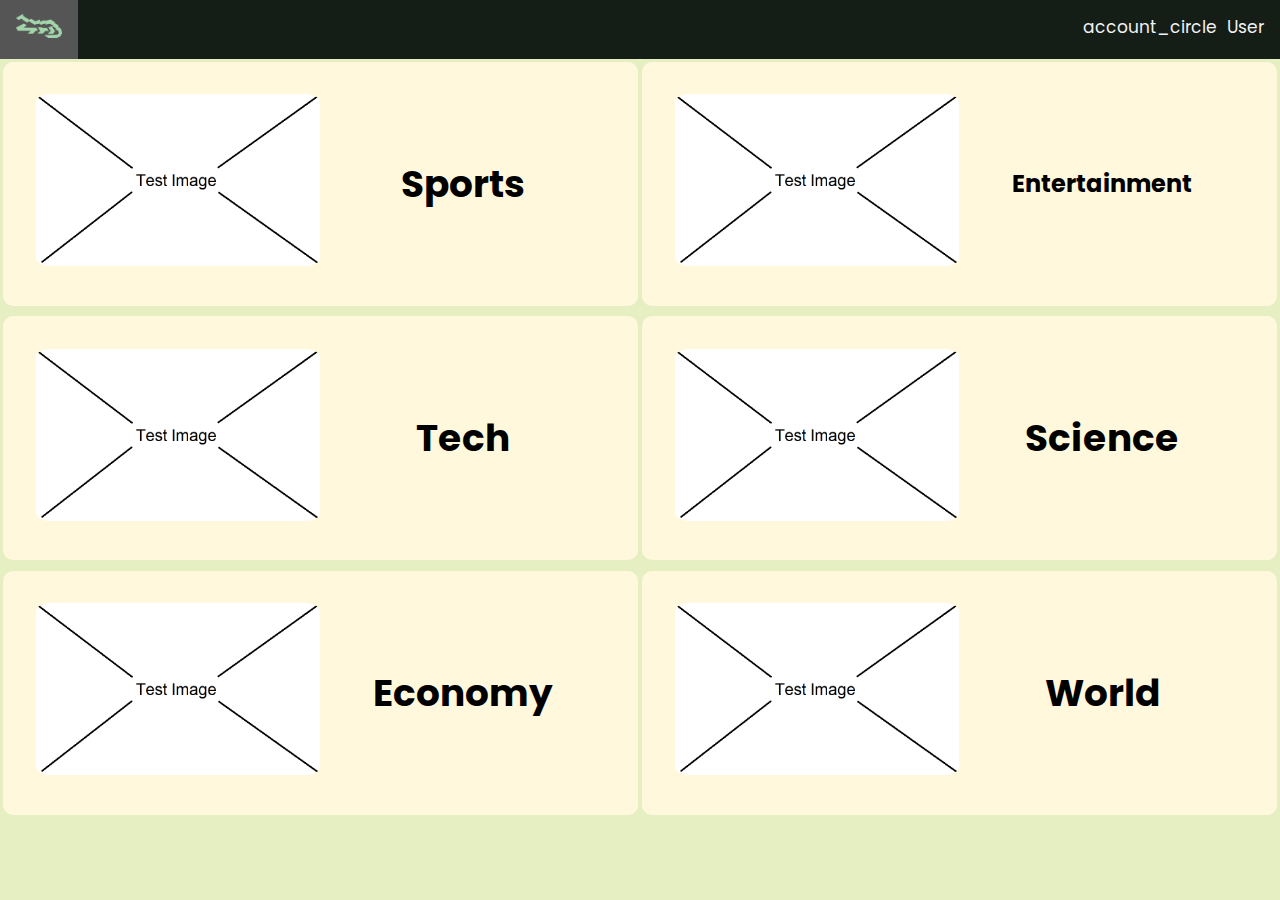
<file: Pages/allicat-list.html>
<!DOCTYPE html>
<html lang="en">
<head>
    <meta charset="UTF-8">
    <meta name="viewport" content="width=device-width,initial-scale=1.0">
    <title>Browse Category</title>
    <link href="../Stylesheets/allicat-list.css" rel="stylesheet">
    <link rel="stylesheet" href="https://fonts.sandbox.google.com/css2?family=Material+Symbols+Outlined:opsz,wght,FILL,GRAD@48,400,0,0" />
    <script src="../Scripts/allicat-list.js"></script>
</head>
<body>
<div class="topnav" id="myTopnav">
    <a href="../Pages/allimain.html"><img src="../Assets/alligatorLogo.png" class="navbar__alligator-icon"></a>
    <a href="#User" style="float:right"><span class="material-symbols-outlined">account_circle</span><p class="dropdown-context__text">User</p></a>
    <a href="javascript:void(0);" class="icon" onclick="navBarFunction()"><span class="material-symbols-outlined">menu</span></a>
</div>

<div class="catlist">
    <table>
        <td class="responsive">
            <table class="cat-card">
                <td class="cat-pic"><img src="../Assets/news-icon__placeholder.png"></td>
                <td class="catitles"><h3>Sports</h3></td>
            </table>
        </td>
        <td class="responsive">
            <table class="cat-card">
                <td class="cat-pic"><img src="../Assets/news-icon__placeholder.png" class="catograph"></td>
                <td class="catitles"><h3 id="ent">Entertainment</h3></td>
            </table>
        </td>
        <tr>
            <td class="responsive">
                <table class="cat-card">
                    <td class="cat-pic"><img src="../Assets/news-icon__placeholder.png" class="catograph"></td>
                    <td class="catitles"><h3>Tech</h3></td>
                </table>
            </td>
            <td class="responsive">
                <table class="cat-card">
                    <td class="cat-pic"><img src="../Assets/news-icon__placeholder.png" class="catograph"></td>
                    <td class="catitles"><h3>Science</h3></td>
                </table>
            </td>
        </tr>
        <tr>
            <td class="responsive">
                <table class="cat-card">
                    <td class="cat-pic"><img src="../Assets/news-icon__placeholder.png" class="catograph"></td>
                    <td class="catitles"><h3>Economy</h3></td>
                </table>
            </td>
            <td class="responsive">
                <table class="cat-card">
                    <td class="cat-pic"><img src="../Assets/news-icon__placeholder.png" class="catograph"></td>
                    <td class="catitles"><h3>World</h3></td>
                </table>
            </td>
        </tr>
    </table>
</div>

</body>
</html>
</file>
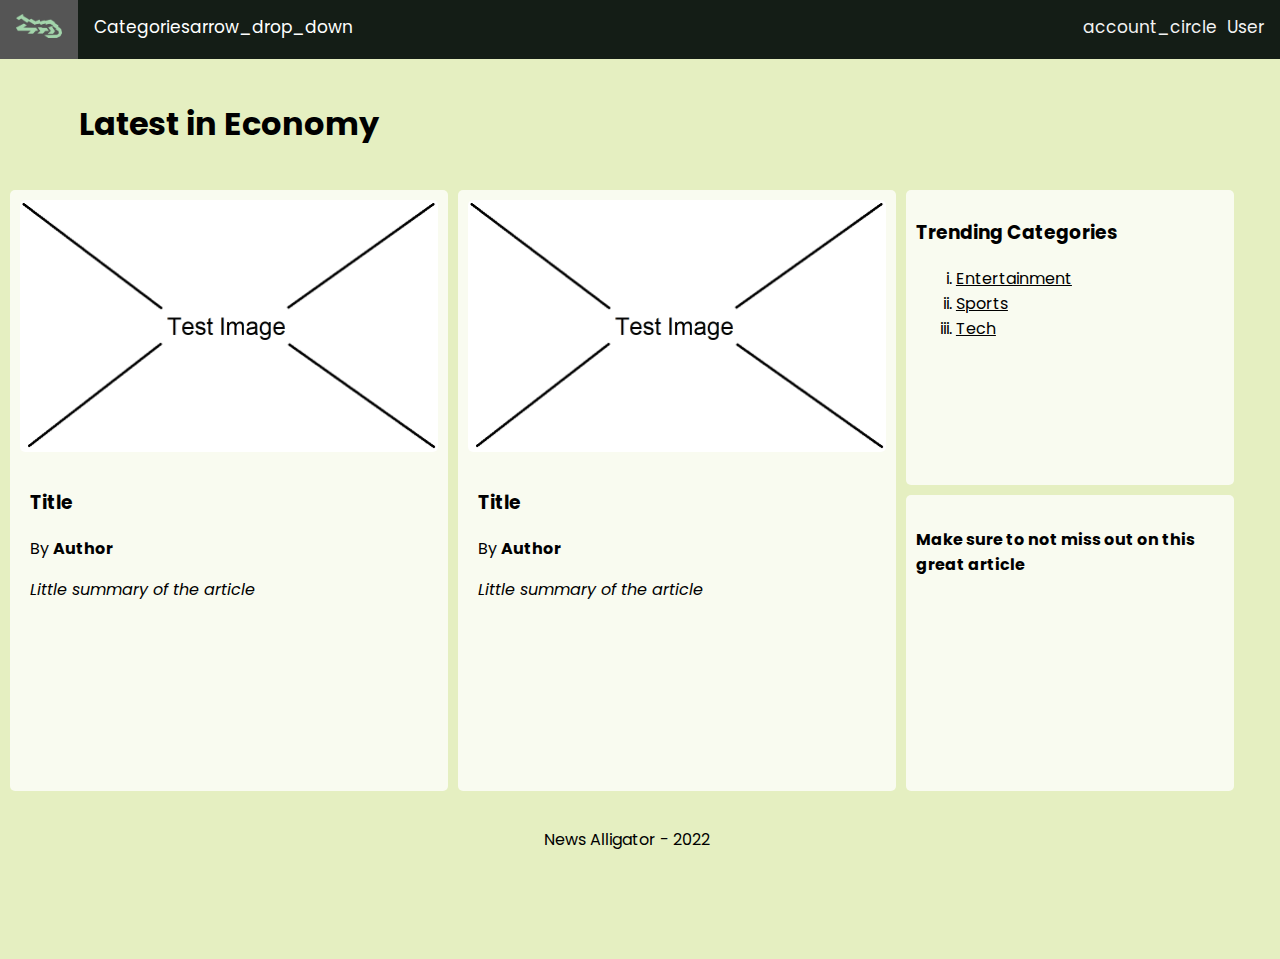
<file: Pages/allicat_eco.html>
<!DOCTYPE html>
<html lang="en">
<head>
    <meta charset="UTF-8">
    <meta name="viewport" content="width=device-width,initial-scale=1.0">
    <title>Economy Category</title>
    <link href="../Stylesheets/allicat_eco.css" rel="stylesheet">
    <link rel="stylesheet" href="https://fonts.sandbox.google.com/css2?family=Material+Symbols+Outlined:opsz,wght,FILL,GRAD@48,400,0,0" />
    <script src="../Scripts/allicat-list.js"></script>
</head>
<body>
<div class="topnav" id="myTopnav">
    <a href="../Pages/allimain.html"><img src="../Assets/alligatorLogo.png" class="navbar__alligator-icon"></a>
    <div class="dropdown">
        <button class="dropbtn">Categories<span class="material-symbols-outlined">arrow_drop_down</span></button>
        <div class="dropdown-content">
            <a href="#"><span class="material-symbols-outlined">theater_comedy</span><p class="dropdown-context__text">Entertainment</p></a>
            <a href="#"><span class="material-symbols-outlined">sports_soccer</span><p class="dropdown-context__text">Sport</p></a>
            <a href="#"><span class="material-symbols-outlined">science</span><p class="dropdown-context__text">Science</p></a>
            <a href="#"><span class="material-symbols-outlined">memory</span><p class="dropdown-context__text">Tech</p></a>
            <a href="#"><span class="material-symbols-outlined">attach_money</span><p class="dropdown-context__text">Economics</p></a>
            <a href="#"><span class="material-symbols-outlined">public</span><p class="dropdown-context__text">World</p></a>
        </div>
    </div>
    <a href="#User" style="float:right"><span class="material-symbols-outlined">account_circle</span><p class="dropdown-context__text">User</p></a>
    <a href="javascript:void(0);" class="icon" onclick="navBarFunction()"><span class="material-symbols-outlined">menu</span></a>
</div>
<div class="container">
    <div class="eco">
        <h1>Latest in Economy</h1>
    </div>

    <div class="art1">
        <img src="../Assets/news-icon__placeholder.png" id="img1" class="images">
        <div id="info1" class="info">
            <h3>Title</h3>
            <p>By <strong>Author</strong></p>
            <p><em>Little summary of the article</em></p>
        </div>
    </div>
    <div class="art2">
        <img src="../Assets/news-icon__placeholder.png" id="img2" class="images">
        <div id="info2" class="info">
            <h3>Title</h3>
            <p>By <strong>Author</strong></p>
            <p><em>Little summary of the article</em></p>
        </div>
    </div>
    <div class="t-cats">
        <h3>Trending Categories</h3>
        <ol type="i">
            <a href="#"><li>Entertainment</li></a>
            <a href="#"><li>Sports</li></a>
            <a href="#"><li>Tech</li></a>
        </ol>
    </div>
    <div class="rec">
        <h4>Make sure to not miss out on this great article</h4>
    </div>
    <div class="footer">
        <p>News Alligator - 2022</p>
    </div>
</div>

</body>
</html>
</file>
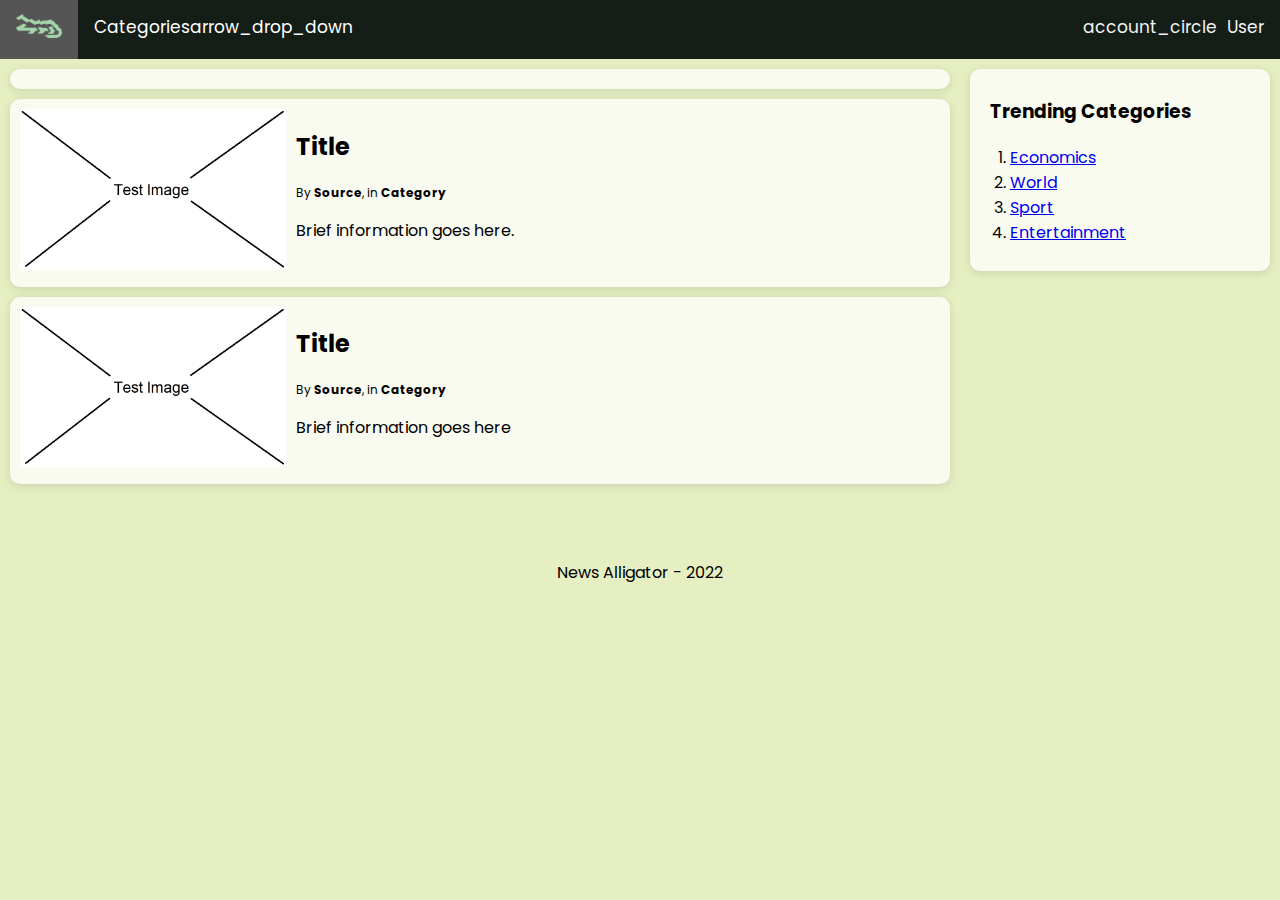
<file: Pages/allimain.html>
<!DOCTYPE html>
<html lang="en">
<head>
    <meta charset="UTF-8">
    <meta name="viewport" content="width=device-width,initial-scale=1.0">
    <title>News Alligator</title>
    <link href="../Stylesheets/main-style.css" rel="stylesheet">
    <link rel="stylesheet" href="https://fonts.sandbox.google.com/css2?family=Material+Symbols+Outlined:opsz,wght,FILL,GRAD@48,400,0,0" />
    <script src="../Scripts/main-functions.js"></script>
</head>
<body>
    <!--Navigation bar-->
    <div class="topnav" id="myTopnav">
        <a href="../Pages/allimain.html"><img src="../Assets/alligatorLogo.png" class="navbar__alligator-icon"></a>
        <div class="dropdown">
            <button class="dropbtn">Categories<span class="material-symbols-outlined">arrow_drop_down</span></button>
            <div class="dropdown-content">
                <a href="#"><span class="material-symbols-outlined">theater_comedy</span><p class="dropdown-context__text">Entertainment</p></a>
                <a href="#"><span class="material-symbols-outlined">sports_soccer</span><p class="dropdown-context__text">Sport</p></a>
                <a href="#"><span class="material-symbols-outlined">science</span><p class="dropdown-context__text">Science</p></a>
                <a href="#"><span class="material-symbols-outlined">memory</span><p class="dropdown-context__text">Tech</p></a>
                <a href="#"><span class="material-symbols-outlined">attach_money</span><p class="dropdown-context__text">Economics</p></a>
                <a href="#"><span class="material-symbols-outlined">public</span><p class="dropdown-context__text">World</p></a>
            </div>
        </div>
        <a href="#User" style="float:right"><span class="material-symbols-outlined">account_circle</span><p class="dropdown-context__text">User</p></a>
        <a href="javascript:void(0);" class="icon" onclick="navBarFunction()"><span class="material-symbols-outlined">menu</span></a>
    </div>

    <!--Content-->
    <div class="row">
        <!--Main Column-->
        <div class="column-main">
            <!--Moving headlines-->
            <div class="card" id="headline">

            </div>

            <!--Other news cards-->
            <a href="#" class="news-card__link">
            <div class="card">
                <div class="row">
                    <div class="news-card__image-side">
                        <img src="../Assets/news-icon__placeholder.png" alt="Alt-Text">
                    </div>
                    <div class="news-card__description">
                        <h2>Title</h2>
                        <p style="font-size: 12px; margin: 0;">By <b>Source</b>, in <b>Category</b></p>
                        <p>Brief information goes here.</p>
                    </div>
                </div>
            </div>
            </a>

            <a href="#" class="news-card__link">
            <div class="card">
                <div class="row">
                    <div class="news-card__image-side">
                        <img src="../Assets/news-icon__placeholder.png" alt="Alt-Text">
                    </div>
                    <div class="news-card__description">
                        <h2>Title</h2>
                        <p style="font-size: 12px; margin: 0;">By <b>Source</b>, in <b>Category</b></p>
                        <p>Brief information goes here</p>
                    </div>
                </div>
            </div>
            </a>
        </div>
        <!--Trending news column-->
        <div class="column-side">
            <div class="card" style="padding-left: 20px">
                <h3>Trending Categories</h3>
                <ol class="trending-list">
                    <li><a href="#">Economics</a></li>
                    <li><a href="#">World</a></li>
                    <li><a href="#">Sport</a></li>
                    <li><a href="#">Entertainment</a></li>
                </ol>
            </div>
        </div>
    </div>

    <!--Footer-->
    <div class="footer">
        <p>News Alligator - 2022</p>
    </div>
</body>
</html>
</file>
<file: Stylesheets/allicat-list.css>
/*Background and font*/
@import url('https://fonts.googleapis.com/css2?family=Poppins:wght@300;700&display=swap');

* {
    box-sizing: border-box;
    font-family: 'Poppins', sans-serif;
}

body {
    background: #E5EFC1;
    margin: 0;
}

/*Navigation bar*/
.topnav {
    background-color: #141D16;
    overflow: hidden;
}

.topnav a {
    float: left;
    display: block;
    color: #f2f2f2;
    text-align: center;
    padding: 14px 16px;
    text-decoration: none;
    font-size: 17px;
}

.topnav .icon {
    display: none;
}

.dropdown {
    float: left;
    overflow: hidden;
}

.dropdown .dropbtn {
    font-size: 17px;
    border: none;
    outline: none;
    color: white;
    padding: 14px 16px;
    background-color: inherit;
    font-family: inherit;
    margin: 0;
}

.dropdown-content {
    display: none;
    position: absolute;
    background-color: #f9f9f9;
    min-width: 160px;
    box-shadow: 0 8px 16px 0 rgba(0,0,0,0.2);
    z-index: 1;
}

.dropdown-content a {
    float: none;
    color: black;
    padding: 12px 16px;
    text-decoration: none;
    display: block;
    text-align: left;
}

.navbar__alligator-icon {
    width: 46px;
    filter: invert(92%) sepia(16%) saturate(628%) hue-rotate(67deg) brightness(90%) contrast(84%);
}

.dropdown-context__text {
    display: inline;
    padding-left: 10px;
    text-align: center;
}

.topnav a:hover, .dropdown:hover .dropbtn {
    background-color: #555;
    color: white;
}

.dropdown-content a:hover {
    background-color: #ddd;
    color: black;
}

.dropdown:hover .dropdown-content {
    display: block;
}

/*Page components*/

/*Main halves of the page*/
.column-side {
    float:left;
    padding:10px;
    width:25%;
}

.column-main {
    float:left;
    padding:10px;
    width:75%;
}
/*Rows, will be also used for the news cards*/
.row:after {
    content: "";
    display: table;
    clear: both;
}

.card {
    background-color: #F9FBF0;
    padding: 10px;
    margin-bottom: 10px;
    border-radius: 10px;
    box-shadow: rgba(99, 99, 99, 0.2) 0 2px 8px 0;
}

.footer {
    text-align: center;
    padding: 20px;
    margin-top: 20px;
}

/*The halves of a news card*/
.news-card__image-side {
    width: 30%;
    float:left;
    padding-right: 10px;
}

.news-card__image-side img {
    max-width: 100%;
}

.news-card__description {
    width: 60%;
    float:left;
}

.news-card__link {
    text-decoration: none;
    color:inherit;
}

.news-card__link:hover h2{
    color:#39AEA9;
}

.trending-list {
    padding-left: 20px;
}

/*Responsive/Media Queries*/
@media screen and (max-width: 800px) {
    /*Hides all the navbar links for smaller screens*/
    .topnav a:not(:first-child), .dropdown .dropbtn {
        display: none;
    }
    /*Expand all cards*/
    .column-main, .column-side, .news-card__image-side, .news-card__description{
        width: 100%;
        padding: 0;
    }
    /*Responsive navbar-class*/
    .topnav.responsive {position: relative;}
    .topnav.responsive a.icon {
        position: absolute;
        right: 0;
        top: 0;
    }
    .topnav.responsive a {
        float: none;
        display: block;
        text-align: left;
    }
    .topnav.responsive .dropdown {float: none;}
    .topnav.responsive .dropdown-content {position: relative;}
    .topnav.responsive .dropdown .dropbtn {
        display: block;
        width: 100%;
        text-align: left;
    }
    .topnav a.icon {
        float: right;
        display: block;
    }
}
/******************************************* TABLE ELEMENTS *****************************************/
    img {
        width: 100%;
        height:100% ;
        border-radius: 5%;
    }
    .catograph
    {
        min-width: 200px;
        min-height: 100 px;
    }
    .cat-card {
        text-align: center;
        background-color: cornsilk;
        border-radius: 10px;
        vertical-align: center;
        horiz-align: left;
        width: auto;
        border-collapse: collapse;
        padding: 5%;
        margin-bottom: 1%;
        display: flex;
        flex-wrap: wrap;
    }
    td {
        text-align: left;

    }
    h3 {
        text-align: center;
        /*float: left;*/
        vertical-align:center;
        horiz-align: left;
    }
    .catlist{
        width: 100%;
        height: 100%;
        float: top;
    }
    .cat-card:hover {
        background-color: #141D16;
        color: #F9FBF0;
        box-shadow: 15px #131714;
    }
    .catitles {
        font-size: 200%;
        /*float: snap;*/
    }
    .cat-pic {
        width: 50%;
        height: 50%;
    }
    #ent {
        font-size: x-large;
    }

    @media screen and (max-width: 800px){
        .responsive {
            display: block;
        }
    }
</file>
<file: Stylesheets/allicat_eco.css>
/*Background and font*/
@import url('https://fonts.googleapis.com/css2?family=Poppins:wght@300;700&display=swap');

* {
    box-sizing: border-box;
    font-family: 'Poppins', sans-serif;
}

body {
    background: #E5EFC1;
    margin: 0;
}

/*Navigation bar*/
.topnav {
    background-color: #141D16;
    overflow: hidden;
}

.topnav a {
    float: left;
    display: block;
    color: #f2f2f2;
    text-align: center;
    padding: 14px 16px;
    text-decoration: none;
    font-size: 17px;
}

.topnav .icon {
    display: none;
}

.dropdown {
    float: left;
    overflow: hidden;
}

.dropdown .dropbtn {
    font-size: 17px;
    border: none;
    outline: none;
    color: white;
    padding: 14px 16px;
    background-color: inherit;
    font-family: inherit;
    margin: 0;
}

.dropdown-content {
    display: none;
    position: absolute;
    background-color: #f9f9f9;
    min-width: 160px;
    box-shadow: 0 8px 16px 0 rgba(0,0,0,0.2);
    z-index: 1;
}

.dropdown-content a {
    float: none;
    color: black;
    padding: 12px 16px;
    text-decoration: none;
    display: block;
    text-align: left;
}

.navbar__alligator-icon {
    width: 46px;
    filter: invert(92%) sepia(16%) saturate(628%) hue-rotate(67deg) brightness(90%) contrast(84%);
}

.dropdown-context__text {
    display: inline;
    padding-left: 10px;
    text-align: center;
}

.topnav a:hover, .dropdown:hover .dropbtn {
    background-color: #555;
    color: white;
}

.dropdown-content a:hover {
    background-color: #ddd;
    color: black;
}

.dropdown:hover .dropdown-content {
    display: block;
}

/*Page components*/

/*Main halves of the page*/
.column-side {
    float:left;
    padding:10px;
    width:25%;
}

.column-main {
    float:left;
    padding:10px;
    width:75%;
}
/*Rows, will be also used for the news cards*/
.row:after {
    content: "";
    display: table;
    clear: both;
}

.card {
    background-color: #F9FBF0;
    padding: 10px;
    margin-bottom: 10px;
    border-radius: 10px;
    box-shadow: rgba(99, 99, 99, 0.2) 0 2px 8px 0;
}



/*The halves of a news card*/
.image {
    width: 30%;
    float:left;
    padding-right: 10px;
}

.image img {
    max-width: 100%;
    border-radius: 15px;
}

.description {
    width: 60%;
    float:left;
}

.card:hover {
    background-color: #557B83;
    color: #F9FBF0;
}
a {
    color: black;
}
.card
{
    margin-top: 10px;
    margin-right: 10px;
    margin-left: 10px;
}

/*Responsive/Media Queries*/
@media screen and (max-width: 800px) {
    /*Hides all the navbar links for smaller screens*/
    .topnav a:not(:first-child), .dropdown .dropbtn {
        display: none;
    }
    /*Expand all cards*/
    .left, .column-side, .art-pic, .art-i{
        width: 100%;
        padding: 0;
    }
    /*Responsive navbar-class*/
    .topnav.responsive {position: relative;}
    .topnav.responsive a.icon {
        position: absolute;
        right: 0;
        top: 0;
    }
    .topnav.responsive a {
        float: none;
        display: block;
        text-align: left;
    }
    .topnav.responsive {float: none;}
    .topnav.responsive {position: relative;}
    .topnav.responsive {
        display: block;
        width: 100%;
        text-align: left;
    }
    .topnav a.icon {
        float: right;
        display: block;
    }
}
/******************************************* CARDs *****************************************/

.container
{
    width: 98vw;
    height: 100vh;

    display: grid;

    grid-template-columns: 2fr 2fr 1.5fr;
    grid-template-rows: 0.25fr 1fr 1fr 0.5fr;

    gap: 10px;

    padding: 10px;
    box-sizing: border-box;
}

.container div
{
    padding: 10px;
    border-radius: 5px;
}
.eco
{
    text-align: center;
}

.art1
{
    background-color: #F9FBF0;
    border-radius: 5px;
    grid-row-start: 2;
    grid-row-end: 4;
}
.art2
{
    background-color: #F9FBF0;
    border-radius: 5px;
    grid-row-start: 2;
    grid-row-end: 4;
    grid-column-start: 2;
    grid-column-end: 3;
}
.images
{
    grid-row-start: 2;
    grid-row-end: 3;
}
.info
{
    grid-row-start: 3;
    grid-row-end: 4;
}
.t-cats
{
    background-color: #F9FBF0;
    border-radius: 5px;
    grid-row-start: 2;
    grid-row-end: 3;
    grid-column-start: 3;
    grid-column-end: 4;
}
.rec
{
    background-color: #F9FBF0;
    border-radius: 5px;
    grid-row-start: 3;
    grid-row-end: 4;
    grid-column-start: 3;
    grid-column-end: 4;
}

.footer {
    text-align: center;
    grid-row-start: 4;
    grid-row-end: 5;
    grid-column-start: 1;
    grid-column-end: 5;

}

img
{
    width: 100%;
    border-radius: 5px;
}

.art1:hover
{
    background-color: #557B83;
    color: #F9FBF0;
}
.art2:hover
{
    background-color: #557B83;
    color: #F9FBF0;
}

@media screen and (max-width: 767px)
{

 .container
 {
     width: 95vw;
     height: 100vh;

     display: grid;

     grid-template-rows: 0.5fr 2fr 2fr 1fr 1fr 0.25fr;
     grid-template-columns: 1fr;
 }
    .container div
    {
        padding: 10px;
        border-radius: 5px;
    }
    .eco
    {
        text-align: center;
        grid-row-start: 1;
        grid-row-end: 2;
        grid-column-start: 1;
        grid-column-end: 1;
        position: sticky;
    }
    .art1
    {
        background-color: #F9FBF0;
        border-radius: 5px;
        grid-row-start: 3;
        grid-row-end: 65;
        grid-column-start: 1;
        grid-column-end: 1;
    }
    .art2
    {
        background-color: #F9FBF0;
        border-radius: 5px;
        grid-row-start: 66;
        grid-row-end: 128;
        grid-column-start: 1;
        grid-column-end: 1;
    }

    .t-cats
    {
        background-color: #F9FBF0;
        border-radius: 5px;
        grid-row-start: 129;
        grid-row-end: 140;
        grid-column-start: 1;
        grid-column-end: 1;
    }
    .rec
    {
        background-color: #F9FBF0;
        border-radius: 5px;
        grid-row-start: 141;
        grid-row-end: 160;
        grid-column-start: 1;
        grid-column-end: 1;
    }
    .footer {
        text-align: center;
        grid-row-start: 161;
        grid-row-end: 170;
        grid-column-start: 1;
        grid-column-end: 1;
    }
}
</file>
<file: Stylesheets/main-style.css>
/*Background and font*/
@import url('https://fonts.googleapis.com/css2?family=Poppins:wght@300;700&display=swap');

* {
    box-sizing: border-box;
    font-family: 'Poppins', sans-serif;
}

body {
    background: #E5EFC1;
    margin: 0;
}

/*Navigation bar*/
.topnav {
    background-color: #141D16;
    overflow: hidden;
}

.topnav a {
    float: left;
    display: block;
    color: #f2f2f2;
    text-align: center;
    padding: 14px 16px;
    text-decoration: none;
    font-size: 17px;
}

.topnav .icon {
    display: none;
}

.dropdown {
    float: left;
    overflow: hidden;
}

.dropdown .dropbtn {
    font-size: 17px;
    border: none;
    outline: none;
    color: white;
    padding: 14px 16px;
    background-color: inherit;
    font-family: inherit;
    margin: 0;
}

.dropdown-content {
    display: none;
    position: absolute;
    background-color: #f9f9f9;
    min-width: 160px;
    box-shadow: 0 8px 16px 0 rgba(0,0,0,0.2);
    z-index: 1;
}

.dropdown-content a {
    float: none;
    color: black;
    padding: 12px 16px;
    text-decoration: none;
    display: block;
    text-align: left;
}

.navbar__alligator-icon {
    width: 46px;
    filter: invert(92%) sepia(16%) saturate(628%) hue-rotate(67deg) brightness(90%) contrast(84%);
}

.dropdown-context__text {
    display: inline;
    padding-left: 10px;
    text-align: center;
}

.topnav a:hover, .dropdown:hover .dropbtn {
    background-color: #555;
    color: white;
}

.dropdown-content a:hover {
    background-color: #ddd;
    color: black;
}

.dropdown:hover .dropdown-content {
    display: block;
}

/*Page components*/

/*Main halves of the page*/
.column-side {
    float:left;
    padding:10px;
    width:25%;
}

.column-main {
    float:left;
    padding:10px;
    width:75%;
}
/*Rows, will be also used for the news cards*/
.row:after {
    content: "";
    display: table;
    clear: both;
}

.card {
    background-color: #F9FBF0;
    padding: 10px;
    margin-bottom: 10px;
    border-radius: 10px;
    box-shadow: rgba(99, 99, 99, 0.2) 0 2px 8px 0;
}

.footer {
    text-align: center;
    padding: 20px;
    margin-top: 20px;
}

/*The halves of a news card*/
.news-card__image-side {
    width: 30%;
    float:left;
    padding-right: 10px;
}

.news-card__image-side img {
    max-width: 100%;
}

.news-card__description {
    width: 60%;
    float:left;
}

.news-card__link {
    text-decoration: none;
    color:inherit;
}

.news-card__link:hover h2{
    color:#39AEA9;
}

.trending-list {
    padding-left: 20px;
}

/*Responsive/Media Queries*/
@media screen and (max-width: 800px) {
    /*Hides all the navbar links for smaller screens*/
    .topnav a:not(:first-child), .dropdown .dropbtn {
        display: none;
    }
    /*Expand all cards*/
    .column-main, .column-side, .news-card__image-side, .news-card__description{
        width: 100%;
        padding: 0;
    }
    /*Responsive navbar-class*/
    .topnav.responsive {position: relative;}
    .topnav.responsive a.icon {
        position: absolute;
        right: 0;
        top: 0;
    }
    .topnav.responsive a {
        float: none;
        display: block;
        text-align: left;
    }
    .topnav.responsive .dropdown {float: none;}
    .topnav.responsive .dropdown-content {position: relative;}
    .topnav.responsive .dropdown .dropbtn {
        display: block;
        width: 100%;
        text-align: left;
    }
    .topnav a.icon {
        float: right;
        display: block;
    }
}
</file>
